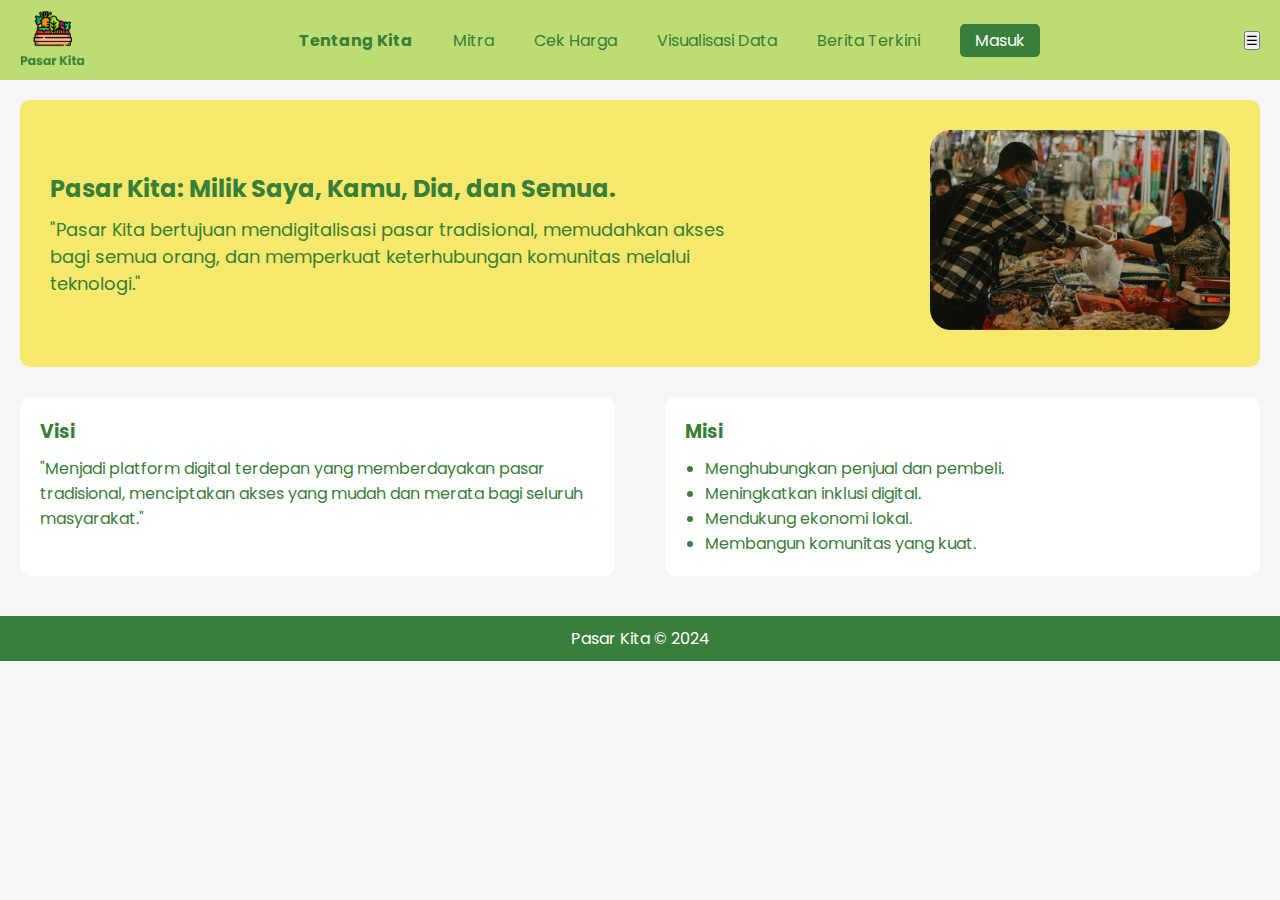
<file: index.html>
<!DOCTYPE html>
<html lang="id">
  <head>
    <meta charset="UTF-8" />
    <meta name="viewport" content="width=device-width, initial-scale=1.0" />
    <title>Pasar Kita</title>
    <link rel="icon" href="img/logo.png" type="image/png" />
    <link href="https://fonts.googleapis.com/css2?family=Poppins:wght@400;600&display=swap" rel="stylesheet" />
    <link rel="stylesheet" href="css/styles.css" />
  </head>
  <body>
    <header>
      <nav>
        <div class="logo">
          <img src="img/logo.png" alt="Logo Pasar Kita" />
        </div>
        <ul class="nav-links">
          <li><a href="index.html" class="active">Tentang Kita</a></li>
          <li><a href="mitra.html">Mitra</a></li>
          <li><a href="cek-harga.html">Cek Harga</a></li>
          <li><a href="visualisasi-data.html">Visualisasi Data</a></li>
          <li><a href="berita-terkini.html">Berita Terkini</a></li>
          <li><a href="masuk.html" class="masuk-button">Masuk</a></li>
        </ul>
        <button class="nav-toggle" aria-label="toggle navigation">
          &#9776;
        </button>
      </nav>
    </header>

    <main>
      <section class="intro">
        <div class="intro-text">
          <h2>Pasar Kita: Milik Saya, Kamu, Dia, dan Semua.</h2>
          <p>"Pasar Kita bertujuan mendigitalisasi pasar tradisional, memudahkan akses bagi semua orang, dan memperkuat keterhubungan komunitas melalui teknologi."</p>
        </div>
        <div class="intro-image">
          <img src="img/pasar.png" alt="Pasar" />
        </div>
      </section>

      <section class="visi-misi">
        <div class="visi">
          <h3>Visi</h3>
          <p>"Menjadi platform digital terdepan yang memberdayakan pasar tradisional, menciptakan akses yang mudah dan merata bagi seluruh masyarakat."</p>
        </div>
        <div class="misi">
          <h3>Misi</h3>
          <ul>
            <li>Menghubungkan penjual dan pembeli.</li>
            <li>Meningkatkan inklusi digital.</li>
            <li>Mendukung ekonomi lokal.</li>
            <li>Membangun komunitas yang kuat.</li>
          </ul>
        </div>
      </section>
    </main>

    <footer>
      <p>Pasar Kita © 2024</p>
    </footer>

    <script>
      // Script for mobile menu toggle
      const navToggle = document.querySelector(".nav-toggle");
      const navLinks = document.querySelector(".nav-links");

      navToggle.addEventListener("click", () => {
        navLinks.classList.toggle("nav-open");
      });
    </script>
  </body>
</html>
</file>
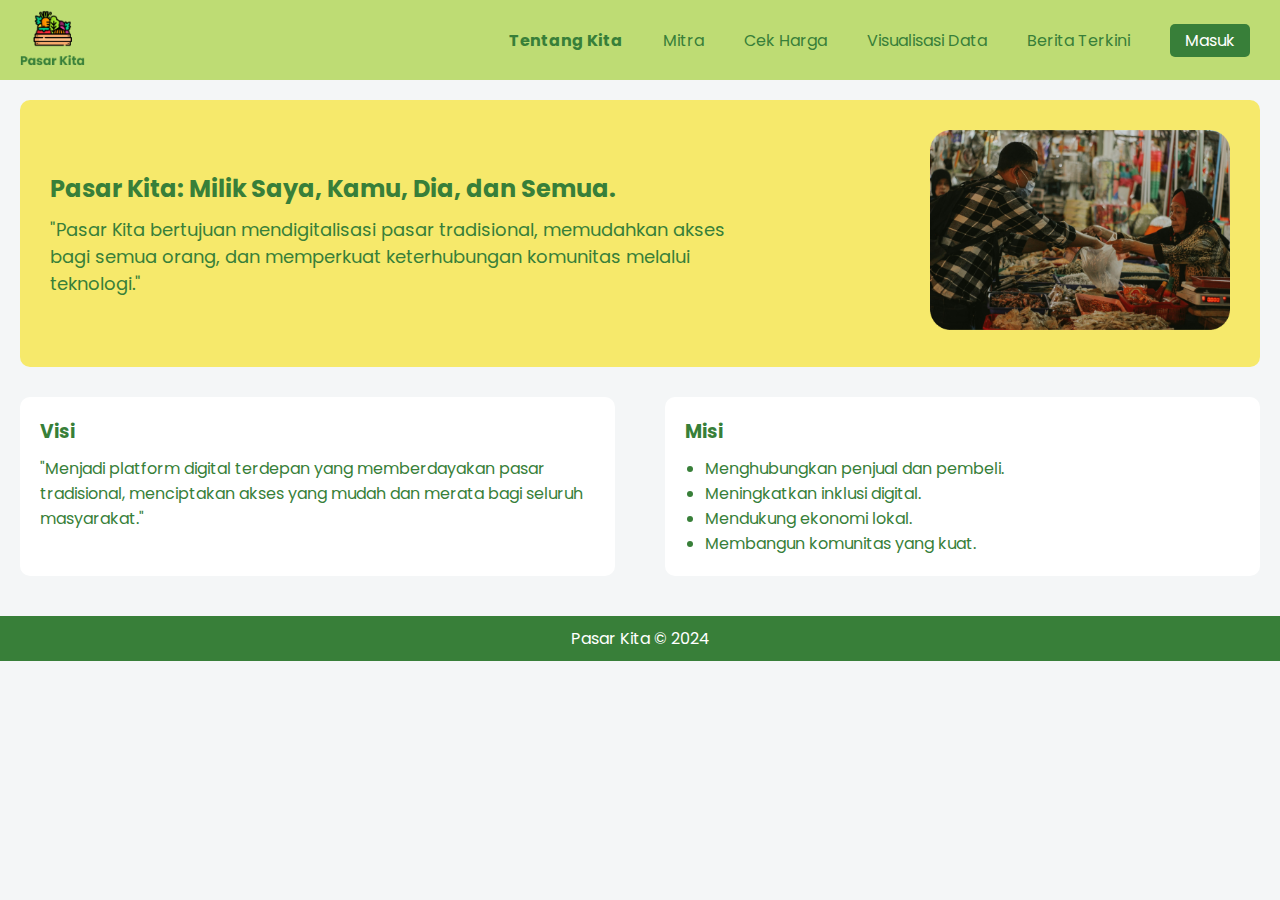
<file: html/index.html>
<!DOCTYPE html>
<html lang="id">
  <head>
    <meta charset="UTF-8" />
    <meta name="viewport" content="width=device-width, initial-scale=1.0" />
    <title>Pasar Kita</title>
    <link rel="icon" href="..\img\logo.png" type="image/png" />
    <link href="https://fonts.googleapis.com/css2?family=Poppins:wght@400;600&display=swap" rel="stylesheet" />
    <link rel="stylesheet" href="../css/styles.css" />
  </head>
  <body>
    <header>
      <nav>
        <div class="logo">
          <img src="..\img\logo.png" alt="Logo Pasar Kita" />
        </div>
        <ul>
          <li><a href="index.html" class="active">Tentang Kita</a></li>
          <li><a href="mitra.html">Mitra</a></li>
          <li><a href="cek-harga.html">Cek Harga</a></li>
          <li><a href="visualisasi-data.html">Visualisasi Data</a></li>
          <li><a href="berita-terkini.html">Berita Terkini</a></li>
          <li><a href="masuk.html" class="masuk-button">Masuk</a></li>
        </ul>
      </nav>
    </header>

    <main>
      <section class="intro">
        <div class="intro-text">
          <h2>Pasar Kita: Milik Saya, Kamu, Dia, dan Semua.</h2>
          <p>"Pasar Kita bertujuan mendigitalisasi pasar tradisional, memudahkan akses bagi semua orang, dan memperkuat keterhubungan komunitas melalui teknologi."</p>
        </div>
        <div class="intro-image">
          <img src="..\img\pasar.png" alt="Pasar" />
        </div>
      </section>

      <section class="visi-misi">
        <div class="visi">
          <h3>Visi</h3>
          <p>"Menjadi platform digital terdepan yang memberdayakan pasar tradisional, menciptakan akses yang mudah dan merata bagi seluruh masyarakat."</p>
        </div>
        <div class="misi">
          <h3>Misi</h3>
          <ul>
            <li>Menghubungkan penjual dan pembeli.</li>
            <li>Meningkatkan inklusi digital.</li>
            <li>Mendukung ekonomi lokal.</li>
            <li>Membangun komunitas yang kuat.</li>
          </ul>
        </div>
      </section>
    </main>

    <footer>
      <p>Pasar Kita © 2024</p>
    </footer>
  </body>
</html>
</file>
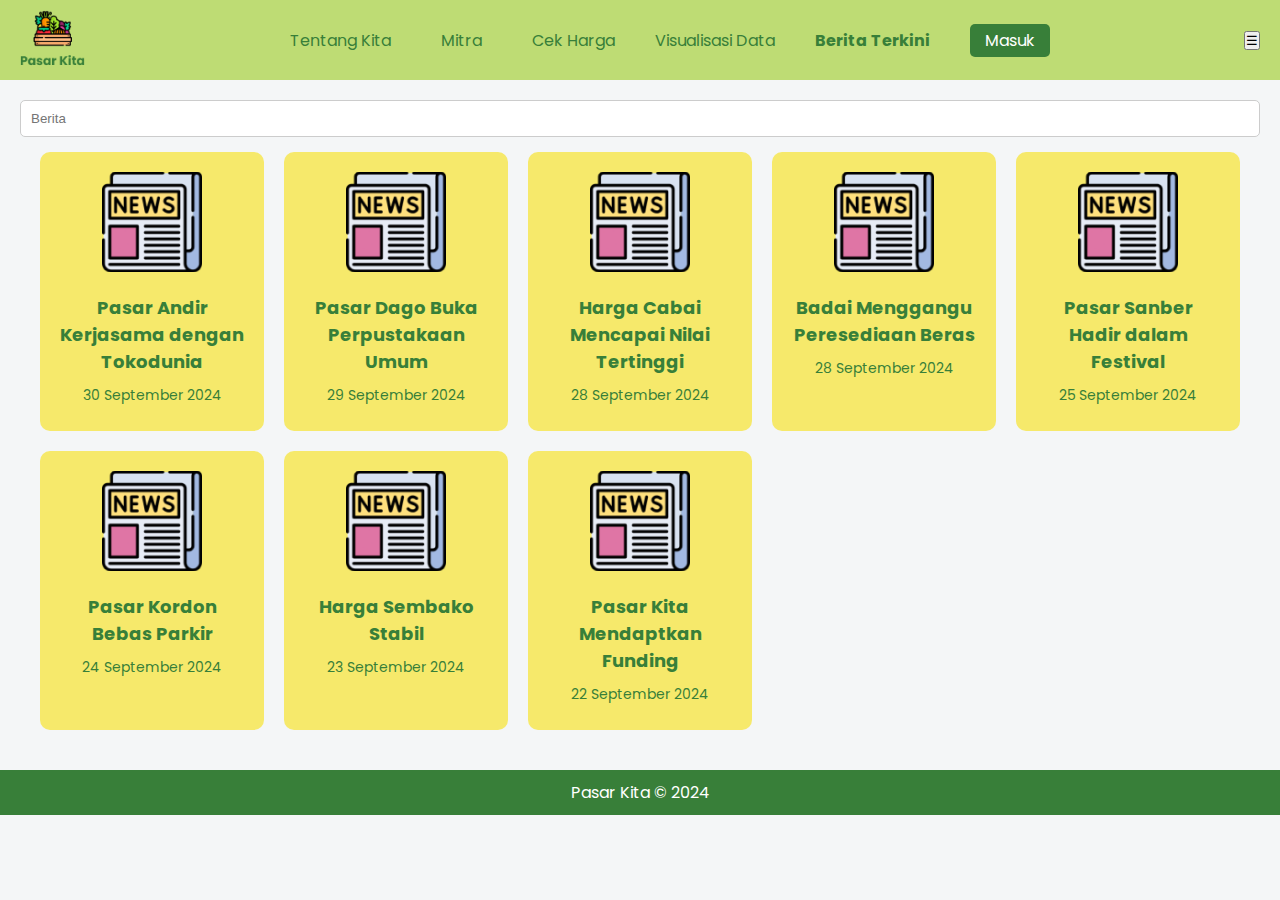
<file: berita-terkini.html>
<!DOCTYPE html>
<html lang="id">
  <head>
    <meta charset="UTF-8" />
    <meta name="viewport" content="width=device-width, initial-scale=1.0" />
    <title>Pasar Kita</title>
    <link rel="icon" href="img\logo.png" type="image/png" />
    <link href="https://fonts.googleapis.com/css2?family=Poppins:wght@400;600&display=swap" rel="stylesheet" />
    <link rel="stylesheet" href="css/styles.css" />
  </head>
  <body>
    <header>
      <nav>
        <div class="logo">
          <img src="img/logo.png" alt="Logo Pasar Kita" />
        </div>
        <ul class="nav-links">
          <li><a href="index.html">Tentang Kita</a></li>
          <li class="dropdown">
            <a href="#" class="dropbtn">Mitra</a>
            <div class="dropdown-content">
              <a href="data-mitra.html">Data Mitra</a>
              <a href="lihat-data.html">Lihat Data</a>
              <a href="cetak-kartu.html">Cetak Kartu</a>
            </div>
          </li>
          <li><a href="cek-harga.html">Cek Harga</a></li>
          <li><a href="visualisasi-data.html">Visualisasi Data</a></li>
          <li><a href="berita-terkini.html" class="active">Berita Terkini</a></li>
          <li><a href="masuk.html" class="masuk-button">Masuk</a></li>
        </ul>
        <button class="nav-toggle" aria-label="toggle navigation">&#9776;</button>
      </nav>
    </header>

    <main>
      <div class="search-bar">
        <input type="text" placeholder="Berita" />
      </div>

      <div class="product-grid">
        <div class="product-card">
          <img src="img\newspaper.png" alt="Berita" />
          <h3>Pasar Andir Kerjasama dengan Tokodunia</h3>
          <p>30 September 2024</p>
        </div>
        <div class="product-card">
          <img src="img\newspaper.png" alt="Berita" />
          <h3>Pasar Dago Buka Perpustakaan Umum</h3>
          <p>29 September 2024</p>
        </div>
        <div class="product-card">
          <img src="img\newspaper.png" alt="Berita" />
          <h3>Harga Cabai Mencapai Nilai Tertinggi</h3>
          <p>28 September 2024</p>
        </div>
        <div class="product-card">
          <img src="img\newspaper.png" alt="Berita" />
          <h3>Badai Menggangu Peresediaan Beras</h3>
          <p>28 September 2024</p>
        </div>
        <div class="product-card">
          <img src="img\newspaper.png" alt="Berita" />
          <h3>Pasar Sanber Hadir dalam Festival</h3>
          <p>25 September 2024</p>
        </div>
        <div class="product-card">
          <img src="img\newspaper.png" alt="Berita" />
          <h3>Pasar Kordon Bebas Parkir</h3>
          <p>24 September 2024</p>
        </div>
        <div class="product-card">
          <img src="img\newspaper.png" alt="Berita" />
          <h3>Harga Sembako Stabil</h3>
          <p>23 September 2024</p>
        </div>
        <div class="product-card">
          <img src="img\newspaper.png" alt="Berita" />
          <h3>Pasar Kita Mendaptkan Funding</h3>
          <p>22 September 2024</p>
        </div>
      </div>
    </main>

    <footer>
      <p>Pasar Kita © 2024</p>
    </footer>
    <script>
      // Script for mobile menu toggle
      const navToggle = document.querySelector(".nav-toggle");
      const navLinks = document.querySelector(".nav-links");

      navToggle.addEventListener("click", () => {
        navLinks.classList.toggle("nav-open");
      });
    </script>
  </body>
</html>
</file>
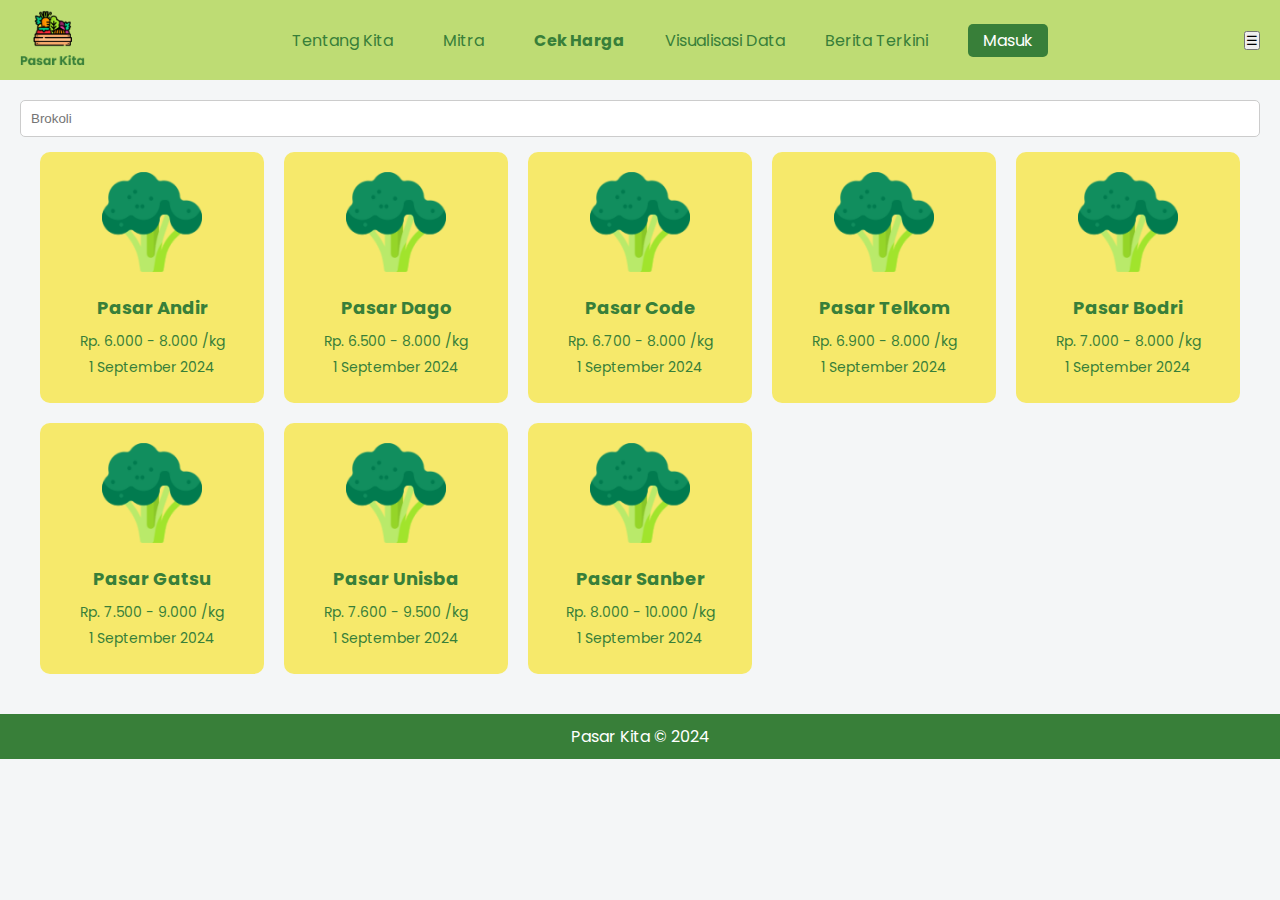
<file: cek-harga.html>
<!DOCTYPE html>
<html lang="id">
  <head>
    <meta charset="UTF-8" />
    <meta name="viewport" content="width=device-width, initial-scale=1.0" />
    <title>Pasar Kita</title>
    <!-- Favicon -->
    <link rel="icon" href="img\logo.png" type="image/png" />
    <link href="https://fonts.googleapis.com/css2?family=Poppins:wght@400;600&display=swap" rel="stylesheet" />
    <link rel="stylesheet" href="css/styles.css" />
  </head>
  <body>
    <header>
      <nav>
        <div class="logo">
          <img src="img/logo.png" alt="Logo Pasar Kita" />
        </div>
        <ul class="nav-links">
          <li><a href="index.html">Tentang Kita</a></li>
          <li class="dropdown">
            <a href="#" class="dropbtn">Mitra</a>
            <div class="dropdown-content">
              <a href="data-mitra.html">Data Mitra</a>
              <a href="lihat-data.html">Lihat Data</a>
              <a href="cetak-kartu.html">Cetak Kartu</a>
            </div>
          </li>
          <li><a href="cek-harga.html" class="active">Cek Harga</a></li>
          <li><a href="visualisasi-data.html">Visualisasi Data</a></li>
          <li><a href="berita-terkini.html">Berita Terkini</a></li>
          <li><a href="masuk.html" class="masuk-button">Masuk</a></li>
        </ul>
        <button class="nav-toggle" aria-label="toggle navigation">&#9776;</button>
      </nav>
    </header>

    <main>
      <div class="search-bar">
        <input type="text" placeholder="Brokoli" />
      </div>

      <div class="product-grid">
        <div class="product-card">
          <img src="img\broccoli.png" alt="Brokoli" />
          <h3>Pasar Andir</h3>
          <p>Rp. 6.000 - 8.000 /kg</p>
          <p>1 September 2024</p>
        </div>
        <div class="product-card">
          <img src="img\broccoli.png" alt="Brokoli" />
          <h3>Pasar Dago</h3>
          <p>Rp. 6.500 - 8.000 /kg</p>
          <p>1 September 2024</p>
        </div>
        <div class="product-card">
          <img src="img\broccoli.png" alt="Brokoli" />
          <h3>Pasar Code</h3>
          <p>Rp. 6.700 - 8.000 /kg</p>
          <p>1 September 2024</p>
        </div>
        <div class="product-card">
          <img src="img\broccoli.png" alt="Brokoli" />
          <h3>Pasar Telkom</h3>
          <p>Rp. 6.900 - 8.000 /kg</p>
          <p>1 September 2024</p>
        </div>
        <div class="product-card">
          <img src="img\broccoli.png" alt="Brokoli" />
          <h3>Pasar Bodri</h3>
          <p>Rp. 7.000 - 8.000 /kg</p>
          <p>1 September 2024</p>
        </div>
        <div class="product-card">
          <img src="img\broccoli.png" alt="Brokoli" />
          <h3>Pasar Gatsu</h3>
          <p>Rp. 7.500 - 9.000 /kg</p>
          <p>1 September 2024</p>
        </div>
        <div class="product-card">
          <img src="img\broccoli.png" alt="Brokoli" />
          <h3>Pasar Unisba</h3>
          <p>Rp. 7.600 - 9.500 /kg</p>
          <p>1 September 2024</p>
        </div>
        <div class="product-card">
          <img src="img\broccoli.png" alt="Brokoli" />
          <h3>Pasar Sanber</h3>
          <p>Rp. 8.000 - 10.000 /kg</p>
          <p>1 September 2024</p>
        </div>
      </div>
    </main>

    <footer>
      <p>Pasar Kita © 2024</p>
    </footer>
    <script>
      // Script for mobile menu toggle
      const navToggle = document.querySelector(".nav-toggle");
      const navLinks = document.querySelector(".nav-links");

      navToggle.addEventListener("click", () => {
        navLinks.classList.toggle("nav-open");
      });
    </script>
  </body>
</html>
</file>
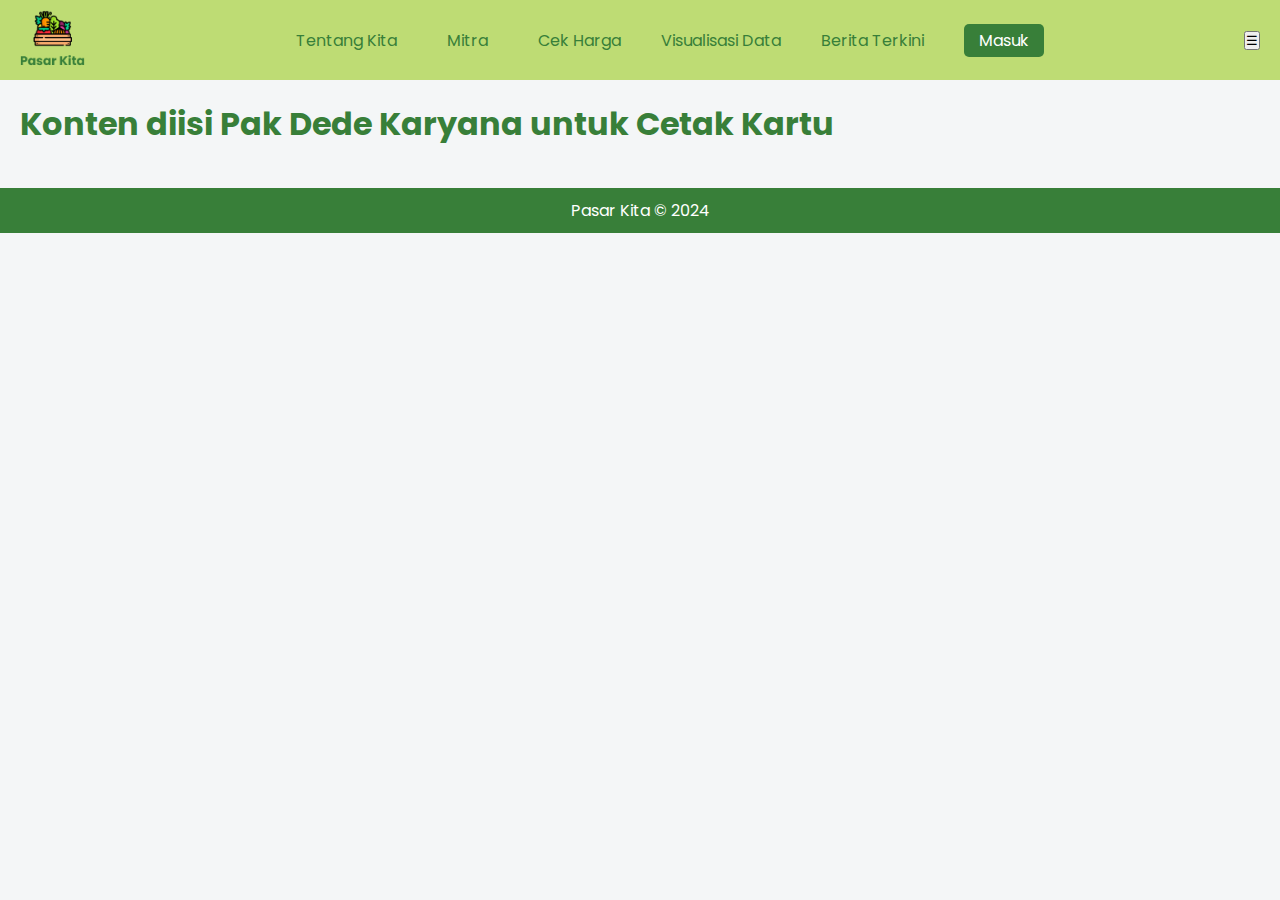
<file: cetak-kartu.html>
<!DOCTYPE html>
<html lang="id">
  <head>
    <meta charset="UTF-8" />
    <meta name="viewport" content="width=device-width, initial-scale=1.0" />
    <title>Pasar Kita</title>
    <link rel="icon" href="img\logo.png" type="image/png" />
    <link href="https://fonts.googleapis.com/css2?family=Poppins:wght@400;600&display=swap" rel="stylesheet" />
    <link rel="stylesheet" href="css/styles.css" />
  </head>
  <body>
    <header>
      <nav>
        <div class="logo">
          <img src="img/logo.png" alt="Logo Pasar Kita" />
        </div>
        <ul class="nav-links">
          <li><a href="index.html">Tentang Kita</a></li>
          <li class="dropdown">
            <a href="#" class="dropbtn">Mitra</a>
            <div class="dropdown-content">
              <a href="data-mitra.html">Data Mitra</a>
              <a href="lihat-data.html">Lihat Data</a>
              <a href="cetak-kartu.html" class="active">Cetak Kartu</a>
            </div>
          </li>
          <li><a href="cek-harga.html">Cek Harga</a></li>
          <li><a href="visualisasi-data.html">Visualisasi Data</a></li>
          <li><a href="berita-terkini.html">Berita Terkini</a></li>
          <li><a href="masuk.html" class="masuk-button">Masuk</a></li>
        </ul>
        <button class="nav-toggle" aria-label="toggle navigation">&#9776;</button>
      </nav>
    </header>

    <main>
      <h1>Konten diisi Pak Dede Karyana untuk Cetak Kartu</h1>
    </main>

    <footer>
      <p>Pasar Kita © 2024</p>
    </footer>
    <script>
      // Script for mobile menu toggle
      const navToggle = document.querySelector(".nav-toggle");
      const navLinks = document.querySelector(".nav-links");

      navToggle.addEventListener("click", () => {
        navLinks.classList.toggle("nav-open");
      });
    </script>
  </body>
</html>
</file>
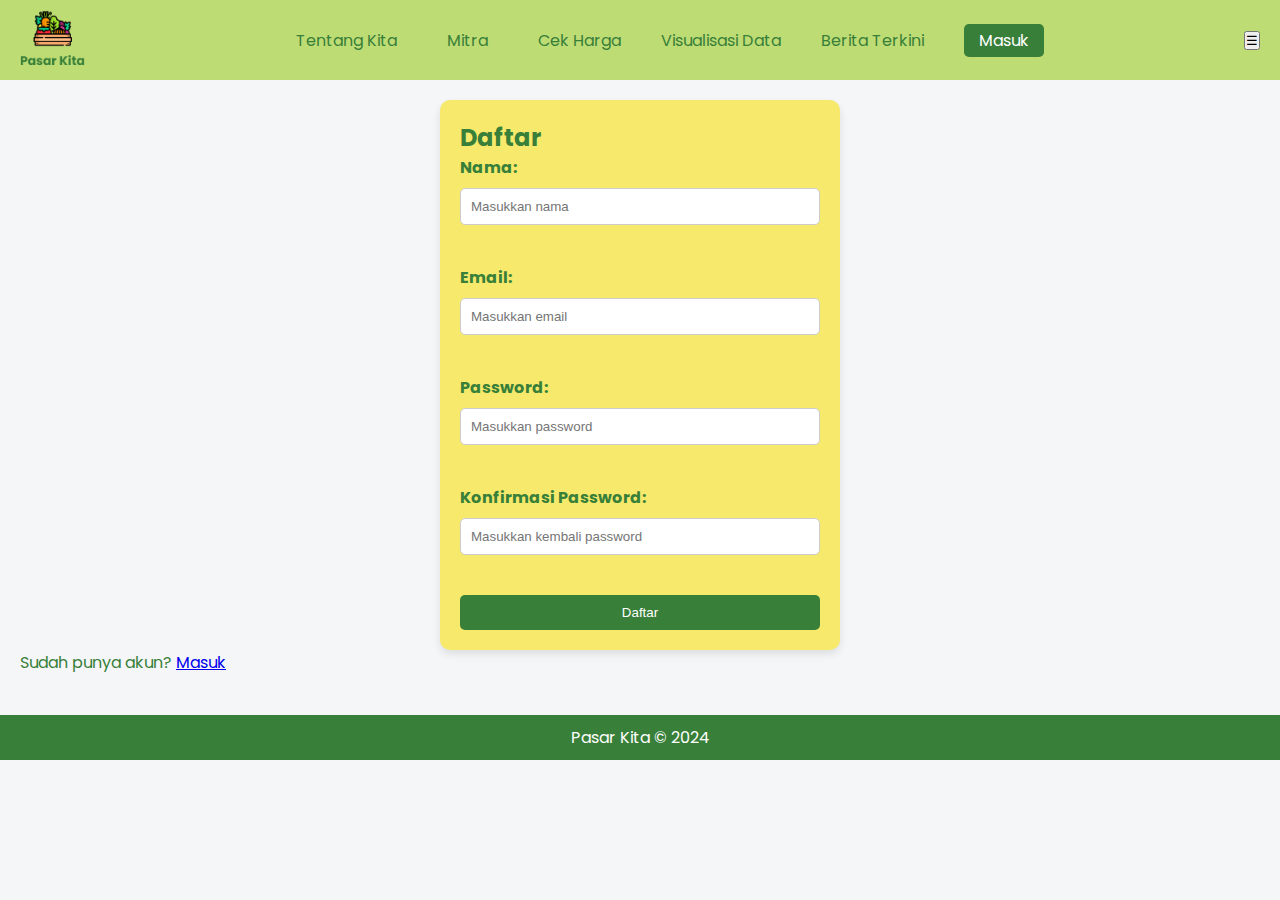
<file: daftar.html>
<!DOCTYPE html>
<html lang="id">
  <head>
    <meta charset="UTF-8" />
    <meta name="viewport" content="width=device-width, initial-scale=1.0" />
    <title>Pasar Kita</title>
    <link rel="icon" href="img\logo.png" type="image/png" />
    <link href="https://fonts.googleapis.com/css2?family=Poppins:wght@400;600&display=swap" rel="stylesheet" />
    <link rel="stylesheet" href="css/styles.css" />
    <script>
      // Function to check if the password and confirm password are the same
      function validateForm() {
        const password = document.getElementById("password").value;
        const confirmPassword = document.getElementById("confirm_password").value;

        if (password !== confirmPassword) {
          alert("Password dan Konfirmasi Password harus sama!");
          return false; // Prevent form submission
        }
        return true; // Allow form submission
      }
    </script>
  </head>
  <body>
    <header>
      <nav>
        <div class="logo">
          <img src="img/logo.png" alt="Logo Pasar Kita" />
        </div>
        <ul class="nav-links">
          <li><a href="index.html">Tentang Kita</a></li>
          <li class="dropdown">
            <a href="#" class="dropbtn">Mitra</a>
            <div class="dropdown-content">
              <a href="data-mitra.html">Data Mitra</a>
              <a href="lihat-data.html">Lihat Data</a>
              <a href="cetak-kartu.html">Cetak Kartu</a>
            </div>
          </li>
          <li><a href="cek-harga.html">Cek Harga</a></li>
          <li><a href="visualisasi-data.html">Visualisasi Data</a></li>
          <li><a href="berita-terkini.html">Berita Terkini</a></li>
          <li><a href="masuk.html" class="masuk-button">Masuk</a></li>
        </ul>
        <button class="nav-toggle" aria-label="toggle navigation">&#9776;</button>
      </nav>
    </header>

    <main>
      <form action="proses_daftar.php" method="POST">
        <h2>Daftar</h2>

        <label for="name">Nama:</label>
        <input type="text" id="name" name="name" placeholder="Masukkan nama" required /><br /><br />

        <label for="email">Email:</label>
        <input type="email" id="email" name="email" placeholder="Masukkan email" required /><br /><br />

        <label for="password">Password:</label>
        <input type="password" id="password" name="password" placeholder="Masukkan password" required /><br /><br />

        <label for="confirm_password">Konfirmasi Password:</label>
        <input type="password" id="confirm_password" name="confirm_password" placeholder="Masukkan kembali password" required /><br /><br />

        <button type="submit" class="submit-button">Daftar</button>
      </form>

      <p>Sudah punya akun? <a href="masuk.html">Masuk</a></p>
    </main>

    <footer>
      <p>Pasar Kita © 2024</p>
    </footer>
    <script>
      // Script for mobile menu toggle
      const navToggle = document.querySelector(".nav-toggle");
      const navLinks = document.querySelector(".nav-links");

      navToggle.addEventListener("click", () => {
        navLinks.classList.toggle("nav-open");
      });
    </script>
  </body>
</html>
</file>
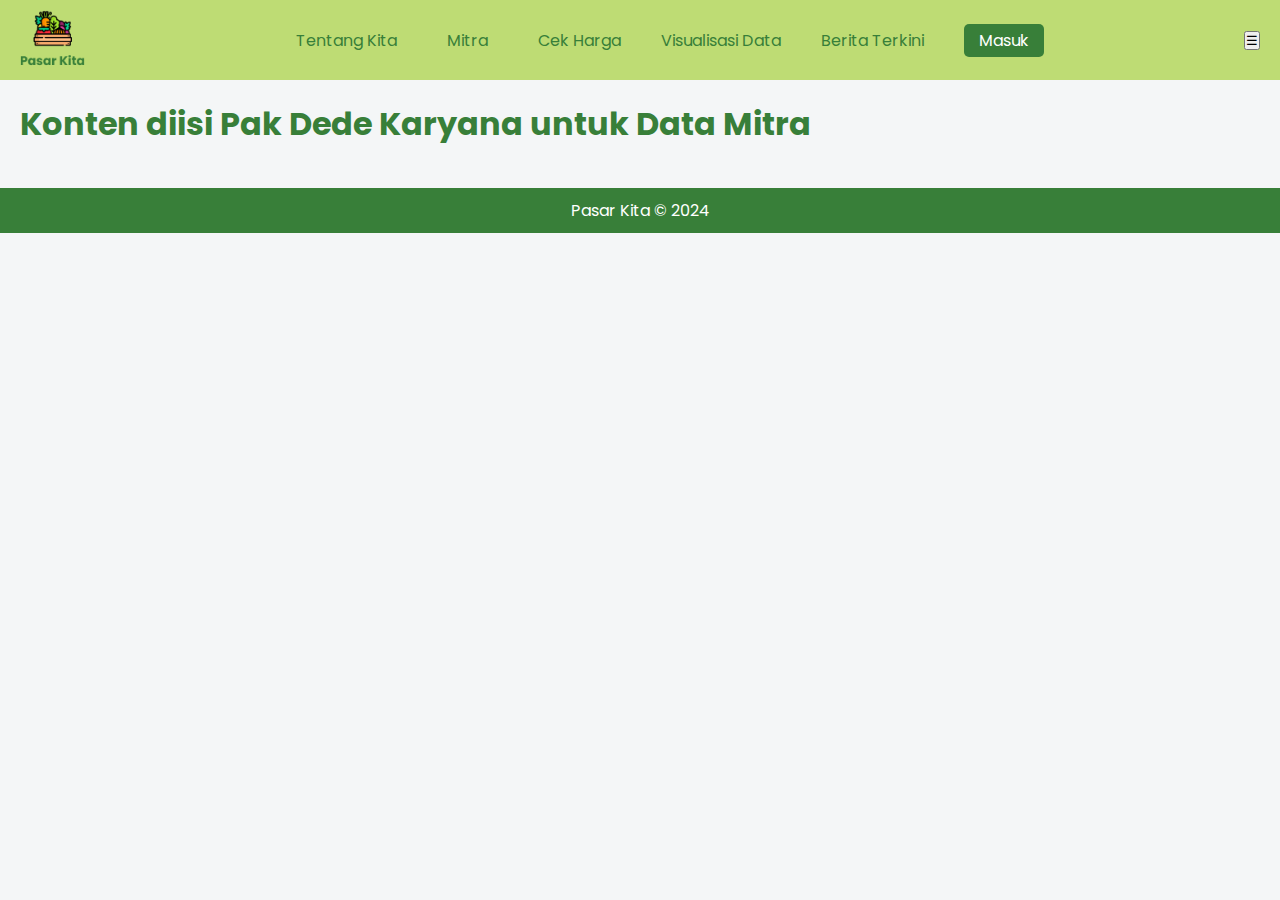
<file: data-mitra.html>
<!DOCTYPE html>
<html lang="id">
  <head>
    <meta charset="UTF-8" />
    <meta name="viewport" content="width=device-width, initial-scale=1.0" />
    <title>Pasar Kita</title>
    <link rel="icon" href="img\logo.png" type="image/png" />
    <link href="https://fonts.googleapis.com/css2?family=Poppins:wght@400;600&display=swap" rel="stylesheet" />
    <link rel="stylesheet" href="css/styles.css" />
  </head>
  <body>
    <header>
      <nav>
        <div class="logo">
          <img src="img/logo.png" alt="Logo Pasar Kita" />
        </div>
        <ul class="nav-links">
          <li><a href="index.html">Tentang Kita</a></li>
          <li class="dropdown">
            <a href="mitra.html" class="dropbtn">Mitra</a>
            <div class="dropdown-content">
              <a href="data-mitra.html" class="active">Data Mitra</a>
              <a href="lihat-data.html">Lihat Data</a>
              <a href="cetak-kartu.html">Cetak Kartu</a>
            </div>
          </li>
          <li><a href="cek-harga.html">Cek Harga</a></li>
          <li><a href="visualisasi-data.html">Visualisasi Data</a></li>
          <li><a href="berita-terkini.html">Berita Terkini</a></li>
          <li><a href="masuk.html" class="masuk-button">Masuk</a></li>
        </ul>
        <button class="nav-toggle" aria-label="toggle navigation">&#9776;</button>
      </nav>
    </header>

    <main>
      <h1>Konten diisi Pak Dede Karyana untuk Data Mitra</h1>
    </main>

    <footer>
      <p>Pasar Kita © 2024</p>
    </footer>
    <script>
      // Script for mobile menu toggle
      const navToggle = document.querySelector(".nav-toggle");
      const navLinks = document.querySelector(".nav-links");

      navToggle.addEventListener("click", () => {
        navLinks.classList.toggle("nav-open");
      });
    </script>
  </body>
</html>
</file>
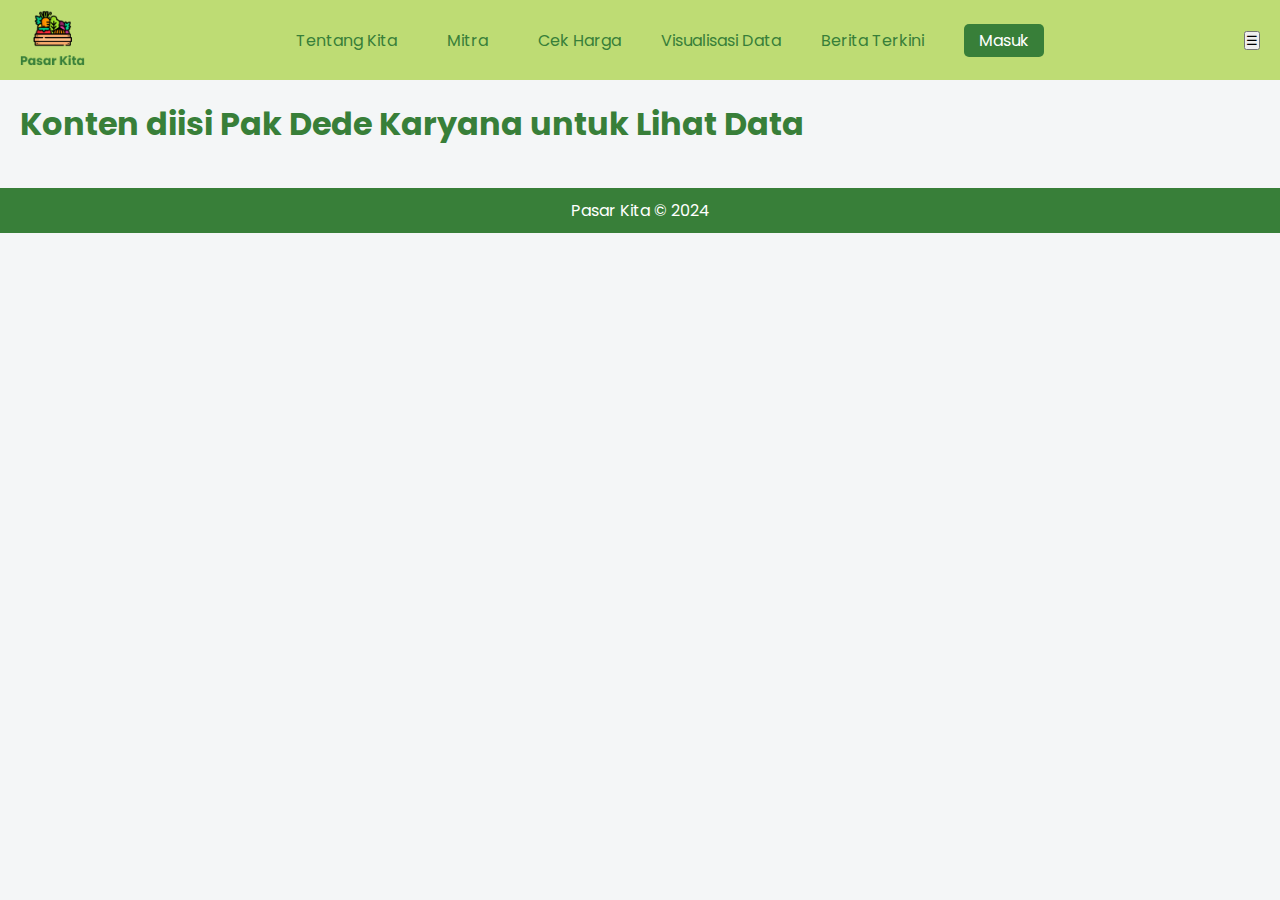
<file: lihat-data.html>
<!DOCTYPE html>
<html lang="id">
  <head>
    <meta charset="UTF-8" />
    <meta name="viewport" content="width=device-width, initial-scale=1.0" />
    <title>Pasar Kita</title>
    <link rel="icon" href="img\logo.png" type="image/png" />
    <link href="https://fonts.googleapis.com/css2?family=Poppins:wght@400;600&display=swap" rel="stylesheet" />
    <link rel="stylesheet" href="css/styles.css" />
  </head>
  <body>
    <header>
      <nav>
        <div class="logo">
          <img src="img/logo.png" alt="Logo Pasar Kita" />
        </div>
        <ul class="nav-links">
          <li><a href="index.html">Tentang Kita</a></li>
          <li class="dropdown">
            <a href="#" class="dropbtn">Mitra</a>
            <div class="dropdown-content">
              <a href="data-mitra.html">Data Mitra</a>
              <a href="lihat-data.html" class="active">Lihat Data</a>
              <a href="cetak-kartu.html">Cetak Kartu</a>
            </div>
          </li>
          <li><a href="cek-harga.html">Cek Harga</a></li>
          <li><a href="visualisasi-data.html">Visualisasi Data</a></li>
          <li><a href="berita-terkini.html">Berita Terkini</a></li>
          <li><a href="masuk.html" class="masuk-button">Masuk</a></li>
        </ul>
        <button class="nav-toggle" aria-label="toggle navigation">&#9776;</button>
      </nav>
    </header>

    <main>
      <h1>Konten diisi Pak Dede Karyana untuk Lihat Data</h1>
    </main>

    <footer>
      <p>Pasar Kita © 2024</p>
    </footer>
    <script>
      // Script for mobile menu toggle
      const navToggle = document.querySelector(".nav-toggle");
      const navLinks = document.querySelector(".nav-links");

      navToggle.addEventListener("click", () => {
        navLinks.classList.toggle("nav-open");
      });
    </script>
  </body>
</html>
</file>
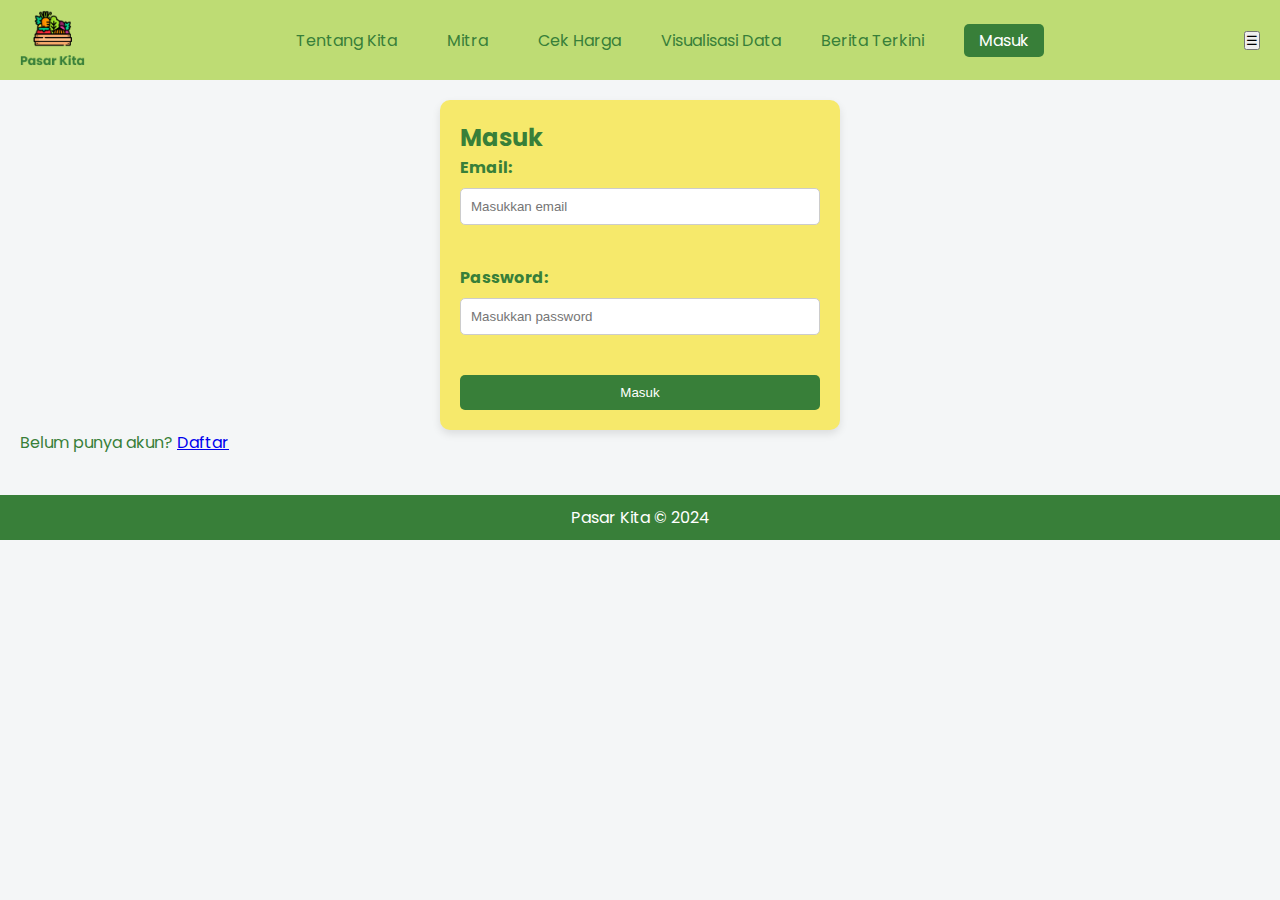
<file: masuk.html>
<!DOCTYPE html>
<html lang="id">
  <head>
    <meta charset="UTF-8" />
    <meta name="viewport" content="width=device-width, initial-scale=1.0" />
    <title>Pasar Kita</title>
    <link rel="icon" href="img\logo.png" type="image/png" />
    <link href="https://fonts.googleapis.com/css2?family=Poppins:wght@400;600&display=swap" rel="stylesheet" />
    <link rel="stylesheet" href="css/styles.css" />
  </head>
  <body>
    <header>
      <nav>
        <div class="logo">
          <img src="img/logo.png" alt="Logo Pasar Kita" />
        </div>
        <ul class="nav-links">
          <li><a href="index.html">Tentang Kita</a></li>
          <li class="dropdown">
            <a href="#" class="dropbtn">Mitra</a>
            <div class="dropdown-content">
              <a href="data-mitra.html">Data Mitra</a>
              <a href="lihat-data.html">Lihat Data</a>
              <a href="cetak-kartu.html">Cetak Kartu</a>
            </div>
          </li>
          <li><a href="cek-harga.html">Cek Harga</a></li>
          <li><a href="visualisasi-data.html">Visualisasi Data</a></li>
          <li><a href="berita-terkini.html">Berita Terkini</a></li>
          <li><a href="masuk.html" class="masuk-button">Masuk</a></li>
        </ul>
        <button class="nav-toggle" aria-label="toggle navigation">&#9776;</button>
      </nav>
    </header>

    <main>
      <form action="dashboard.html" method="POST">
        <h2>Masuk</h2>
        <label for="email">Email:</label>
        <input type="email" id="email" name="email" placeholder="Masukkan email" required /><br /><br />

        <label for="password">Password:</label>
        <input type="password" id="password" name="password" placeholder="Masukkan password" required /><br /><br />

        <button type="submit" class="submit-button">Masuk</button>
      </form>

      <p>Belum punya akun? <a href="daftar.html">Daftar</a></p>
    </main>

    <footer>
      <p>Pasar Kita © 2024</p>
    </footer>
    <script>
      // Script for mobile menu toggle
      const navToggle = document.querySelector(".nav-toggle");
      const navLinks = document.querySelector(".nav-links");

      navToggle.addEventListener("click", () => {
        navLinks.classList.toggle("nav-open");
      });
    </script>
  </body>
</html>
</file>
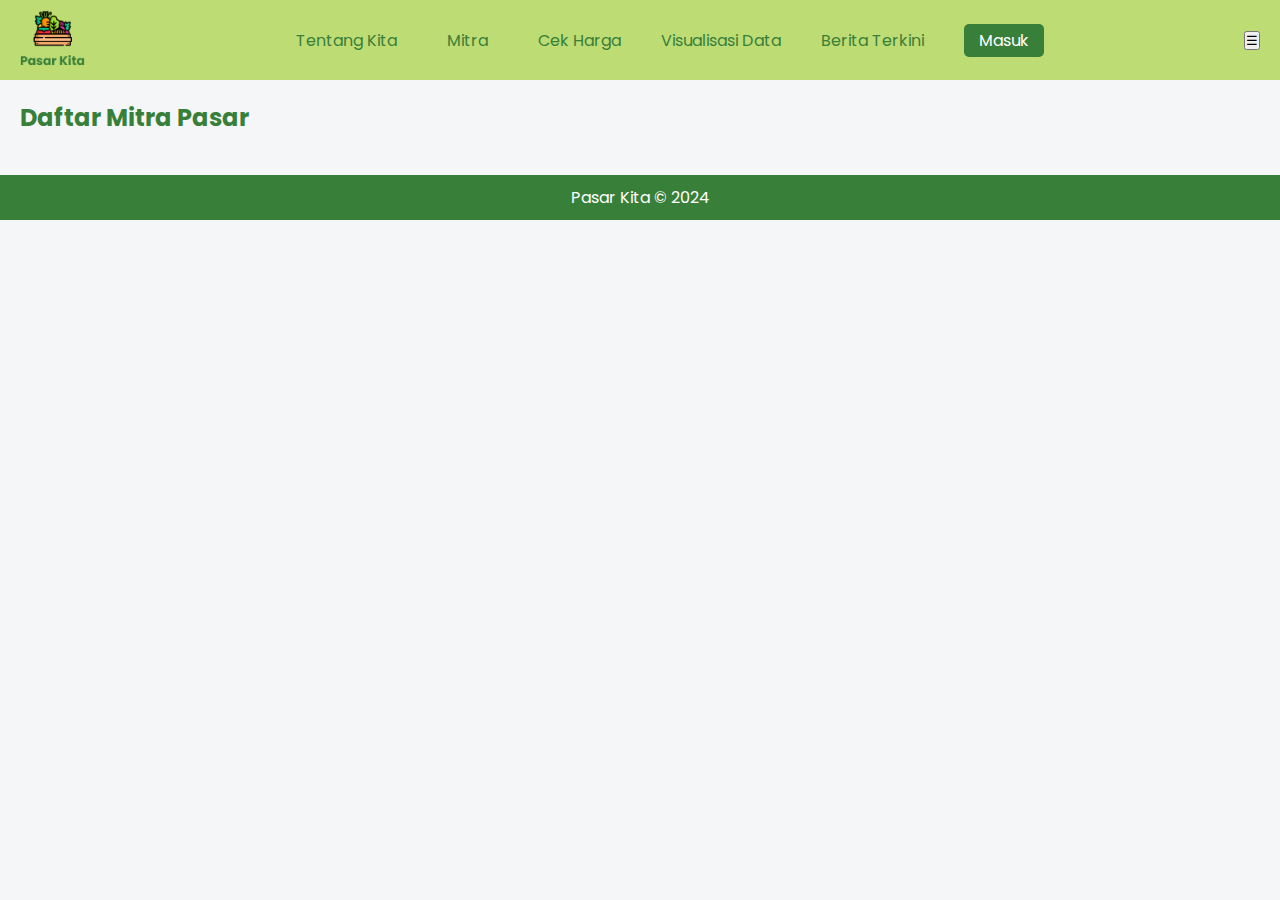
<file: mitra.html>
<!DOCTYPE html>
<html lang="id">
  <head>
    <meta charset="UTF-8" />
    <meta name="viewport" content="width=device-width, initial-scale=1.0" />
    <title>Pasar Kita</title>
    <link rel="icon" href="img\logo.png" type="image/png" />
    <link href="https://fonts.googleapis.com/css2?family=Poppins:wght@400;600&display=swap" rel="stylesheet" />
    <link rel="stylesheet" href="css/styles.css" />
  </head>
  <body>
    <header>
      <nav>
        <div class="logo">
          <img src="img/logo.png" alt="Logo Pasar Kita" />
        </div>
        <ul class="nav-links">
          <li><a href="index.html">Tentang Kita</a></li>
          <li class="dropdown">
            <a href="mitra.html" class="dropbtn">Mitra</a>
            <div class="dropdown-content">
              <a href="data-mitra.html">Data Mitra</a>
              <a href="lihat-data.html">Lihat Data</a>
              <a href="cetak-kartu.html">Cetak Kartu</a>
            </div>
          </li>
          <li><a href="cek-harga.html">Cek Harga</a></li>
          <li><a href="visualisasi-data.html">Visualisasi Data</a></li>
          <li><a href="berita-terkini.html">Berita Terkini</a></li>
          <li><a href="masuk.html" class="masuk-button">Masuk</a></li>
        </ul>
        <button class="nav-toggle" aria-label="toggle navigation">&#9776;</button>
      </nav>
    </header>

    <main>
      <h2>Daftar Mitra Pasar</h2>
      <?php include 'fetch_mitra.php'; ?>
    </main>

    <footer>
      <p>Pasar Kita © 2024</p>
    </footer>
    <script>
      // Script for mobile menu toggle
      const navToggle = document.querySelector(".nav-toggle");
      const navLinks = document.querySelector(".nav-links");

      navToggle.addEventListener("click", () => {
        navLinks.classList.toggle("nav-open");
      });
    </script>
  </body>
</html>
</file>
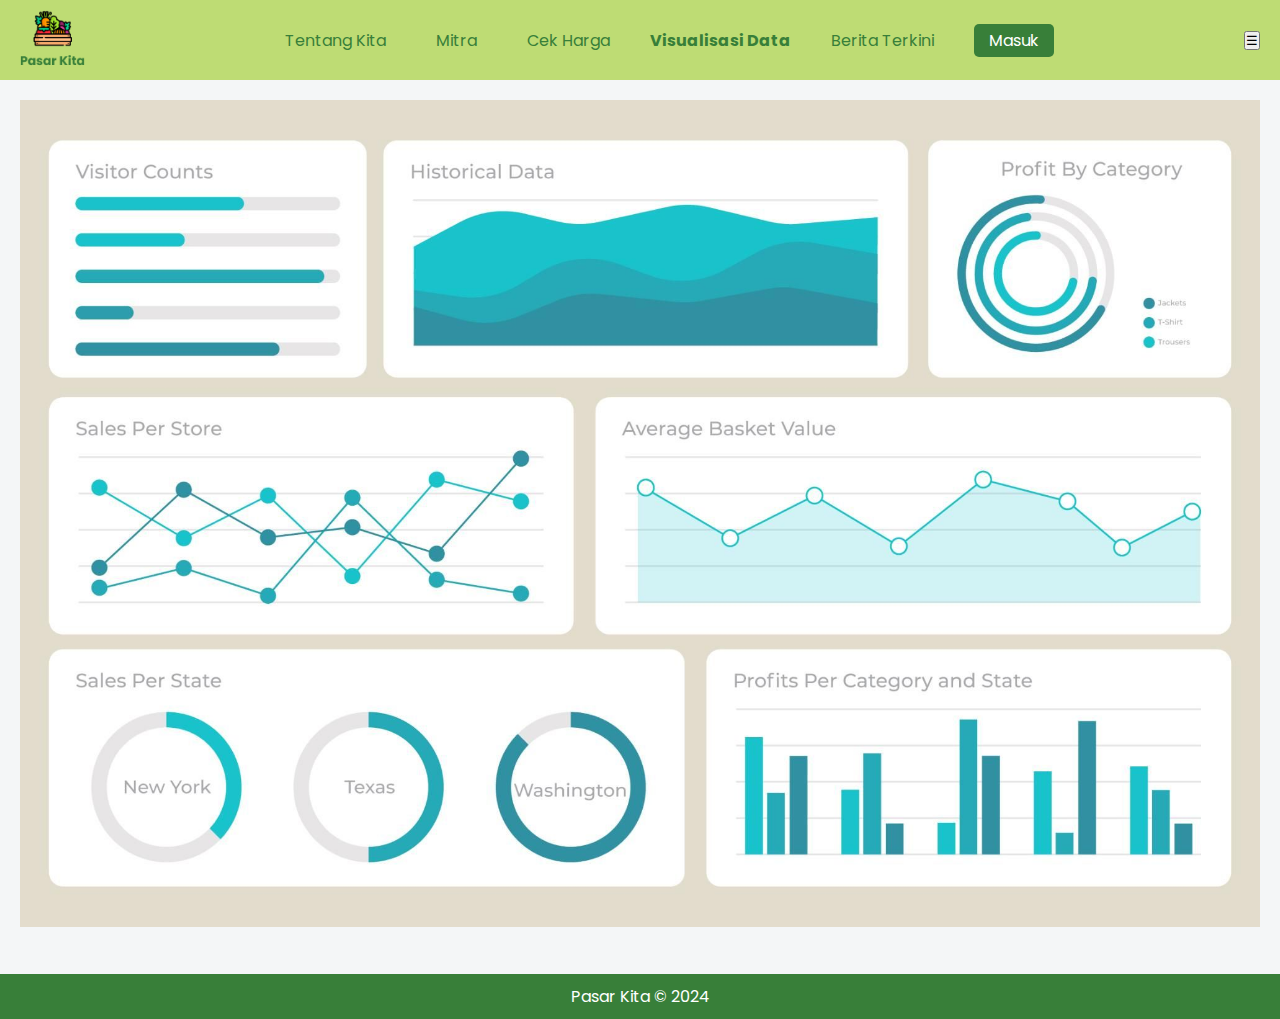
<file: visualisasi-data.html>
<!DOCTYPE html>
<html lang="id">
  <head>
    <meta charset="UTF-8" />
    <meta name="viewport" content="width=device-width, initial-scale=1.0" />
    <title>Pasar Kita</title>
    <link rel="icon" href="img\logo.png" type="image/png" />
    <link href="https://fonts.googleapis.com/css2?family=Poppins:wght@400;600&display=swap" rel="stylesheet" />
    <link rel="stylesheet" href="css/styles.css" />
  </head>
  <body>
    <header>
      <nav>
        <div class="logo">
          <img src="img/logo.png" alt="Logo Pasar Kita" />
        </div>
        <ul class="nav-links">
          <li><a href="index.html">Tentang Kita</a></li>
          <li class="dropdown">
            <a href="#" class="dropbtn">Mitra</a>
            <div class="dropdown-content">
              <a href="data-mitra.html">Data Mitra</a>
              <a href="lihat-data.html">Lihat Data</a>
              <a href="cetak-kartu.html">Cetak Kartu</a>
            </div>
          </li>
          <li><a href="cek-harga.html">Cek Harga</a></li>
          <li><a href="visualisasi-data.html" class="active">Visualisasi Data</a></li>
          <li><a href="berita-terkini.html">Berita Terkini</a></li>
          <li><a href="masuk.html" class="masuk-button">Masuk</a></li>
        </ul>
        <button class="nav-toggle" aria-label="toggle navigation">&#9776;</button>
      </nav>
    </header>

    <main>
      <img src="img/dashboard.jpg" alt="dashboard" style="width: 100%; height: 100%; object-fit: cover" />
    </main>

    <footer>
      <p>Pasar Kita © 2024</p>
    </footer>
    <script>
      // Script for mobile menu toggle
      const navToggle = document.querySelector(".nav-toggle");
      const navLinks = document.querySelector(".nav-links");

      navToggle.addEventListener("click", () => {
        navLinks.classList.toggle("nav-open");
      });
    </script>
  </body>
</html>
</file>
<file: css/styles.css>
/* Global Styles */
* {
  margin: 0;
  padding: 0;
  box-sizing: border-box;
}

body {
  font-family: "Poppins", sans-serif;
  background-color: #f4f6f7;
  color: #387f39;
}

header {
  background-color: #bedc74;
  padding: 10px 0;
}

nav {
  display: flex;
  justify-content: space-between;
  align-items: center;
  padding: 0 20px;
}

nav .logo {
  display: flex;
  align-items: center;
}

nav .logo img {
  height: 60px;
  margin-right: 10px;
}

nav ul {
  list-style: none;
  display: flex;
  gap: 20px;
  margin: 0;
}

nav ul li {
  padding: 5px 10px;
}

nav ul li a {
  text-decoration: none;
  color: #387f39;
}

nav ul li a.active {
  font-weight: bold;
}

nav ul li a:hover {
  text-decoration: underline;
}

.masuk-button {
  background-color: #387f39;
  color: white;
  padding: 5px 15px;
  border-radius: 5px;
  text-decoration: none;
}

.masuk-button:hover {
  background-color: #2e4424;
}

main {
  padding: 20px;
}

.intro {
  display: flex;
  background-color: #f6e96b;
  padding: 30px;
  border-radius: 10px;
  align-items: center;
  justify-content: space-between;
  margin-bottom: 30px;
}

.intro-text {
  max-width: 60%;
}

.intro h2 {
  color: #387f39;
  font-size: 24px;
}

.intro p {
  color: #387f39;
  font-size: 18px;
  margin-top: 10px;
}

.intro-image img {
  width: 300px;
  border-radius: 10px;
}

.visi-misi {
  display: flex;
  justify-content: space-between;
  gap: 20px;
}

.visi,
.misi {
  background-color: #fff;
  padding: 20px;
  border-radius: 10px;
  width: 48%;
}

.visi h3,
.misi h3 {
  color: #387f39;
  margin-bottom: 10px;
}

.visi p,
.misi ul {
  color: #387f39;
}

.misi ul {
  list-style: disc;
  padding-left: 20px;
}

footer {
  background-color: #387f39;
  color: #ffffff;
  text-align: center;
  padding: 10px 0;
  margin-top: 20px;
}

footer p {
  margin: 0;
}

/* Mobile Styles */
@media (max-width: 768px) {
  /* Navigation */
  nav ul {
    display: none;
    flex-direction: column;
    text-align: center;
    background-color: #bedc74;
    width: 100%;
    position: absolute;
    top: 60px;
    left: 0;
    z-index: 1000;
  }

  .nav-toggle {
    font-size: 24px;
    cursor: pointer;
    background: none;
    border: none;
    color: #387f39;
  }

  nav ul.nav-open {
    display: flex;
  }

  /* Intro Section */
  .intro {
    flex-direction: column;
    text-align: center;
  }

  .intro-text {
    max-width: 100%;
  }

  .intro-image {
    margin-top: 20px;
  }

  /* Visi-Misi Section */
  .visi-misi {
    flex-direction: column;
    gap: 20px;
  }

  .visi,
  .misi {
    width: 100%;
  }
}

/* Product Grid (for cek-harga.html) */
.product-grid {
  display: grid;
  grid-template-columns: repeat(auto-fill, minmax(200px, 1fr));
  gap: 20px;
  padding: 0 20px;
}

.product-card {
  background-color: #f6e96b;
  padding: 20px;
  border-radius: 10px;
  text-align: center;
}

.product-card img {
  width: 100px;
  height: 100px;
  margin-bottom: 15px;
}

.product-card h3 {
  font-size: 18px;
  margin-bottom: 10px;
  color: #387f39;
}

.product-card p {
  font-size: 14px;
  color: #387f39;
  margin: 5px 0;
}

/* Form Styles */
form {
  max-width: 400px;
  margin: 0 auto;
  padding: 20px;
  text-align: left;
  background-color: #f6e96b;
  border-radius: 10px;
  box-shadow: 0px 4px 8px rgba(0, 0, 0, 0.1);
}

label {
  display: block;
  margin-bottom: 8px;
  font-weight: bold;
  color: #387f39;
}

input[type="email"],
input[type="password"],
input[type="text"] {
  width: 100%;
  padding: 10px;
  margin-bottom: 15px;
  border: 1px solid #ccc;
  border-radius: 5px;
}

button.submit-button {
  background-color: #387f39;
  color: white;
  padding: 10px 20px;
  border: none;
  border-radius: 5px;
  cursor: pointer;
  width: 100%;
}

button.submit-button:hover {
  background-color: #2e4424;
}

/* Table Styles */
table {
  width: 100%;
  border-collapse: collapse;
  margin: 20px 0;
  font-size: 18px;
  text-align: left;
}

table,
th,
td {
  border: 1px solid #ddd;
  padding: 8px;
}

th {
  background-color: #387f39;
  color: white;
}

tr:nth-child(even) {
  background-color: #f2f2f2;
}

/* Responsive Tables */
@media (max-width: 768px) {
  table,
  thead,
  tbody,
  th,
  td,
  tr {
    display: block;
  }

  tr {
    margin-bottom: 15px;
  }

  td {
    text-align: right;
    padding-left: 50%;
    position: relative;
  }

  td::before {
    content: attr(data-label);
    position: absolute;
    left: 0;
    width: 50%;
    padding-left: 15px;
    text-align: left;
    font-weight: bold;
  }
}

/* Footer */
footer {
  background-color: #387f39;
  color: #ffffff;
  text-align: center;
  padding: 10px 0;
  margin-top: 20px;
}

footer p {
  margin: 0;
}

/* Dropdown container */
.dropdown {
  position: relative;
  display: inline-block;
}

/* Dropdown button */
.dropbtn {
  background-color: transparent;
  color: #387f39; /* Warna teks sesuai preferensi Anda */
  padding: 10px;
  font-size: 16px;
  border: none;
  cursor: pointer;
}

/* Dropdown content */
.dropdown-content {
  display: none;
  position: absolute;
  background-color: #bedc74; /* Warna latar belakang dropdown */
  min-width: 160px;
  box-shadow: 0px 8px 16px rgba(0, 0, 0, 0.1);
  z-index: 1;
}

/* Links inside the dropdown */
.dropdown-content a {
  color: #387f39; /* Warna teks */
  padding: 12px 16px;
  text-decoration: none;
  display: block;
  font-family: "Poppins", sans-serif;
}

/* Change color of dropdown links on hover */
.dropdown-content a:hover {
  background-color: #f1f1f1;
}

/* Show the dropdown menu on hover */
.dropdown:hover .dropdown-content {
  display: block;
}

/* Change button color when dropdown is active */
.dropdown:hover .dropbtn {
  background-color: #f6e96b; /* Warna ketika dropdown aktif */
}

@media (max-width: 768px) {
  .nav-links {
    display: none;
  }

  .nav-links.nav-links-open {
    display: block;
  }

  .dropdown-content {
    position: relative;
  }
}
</file>
